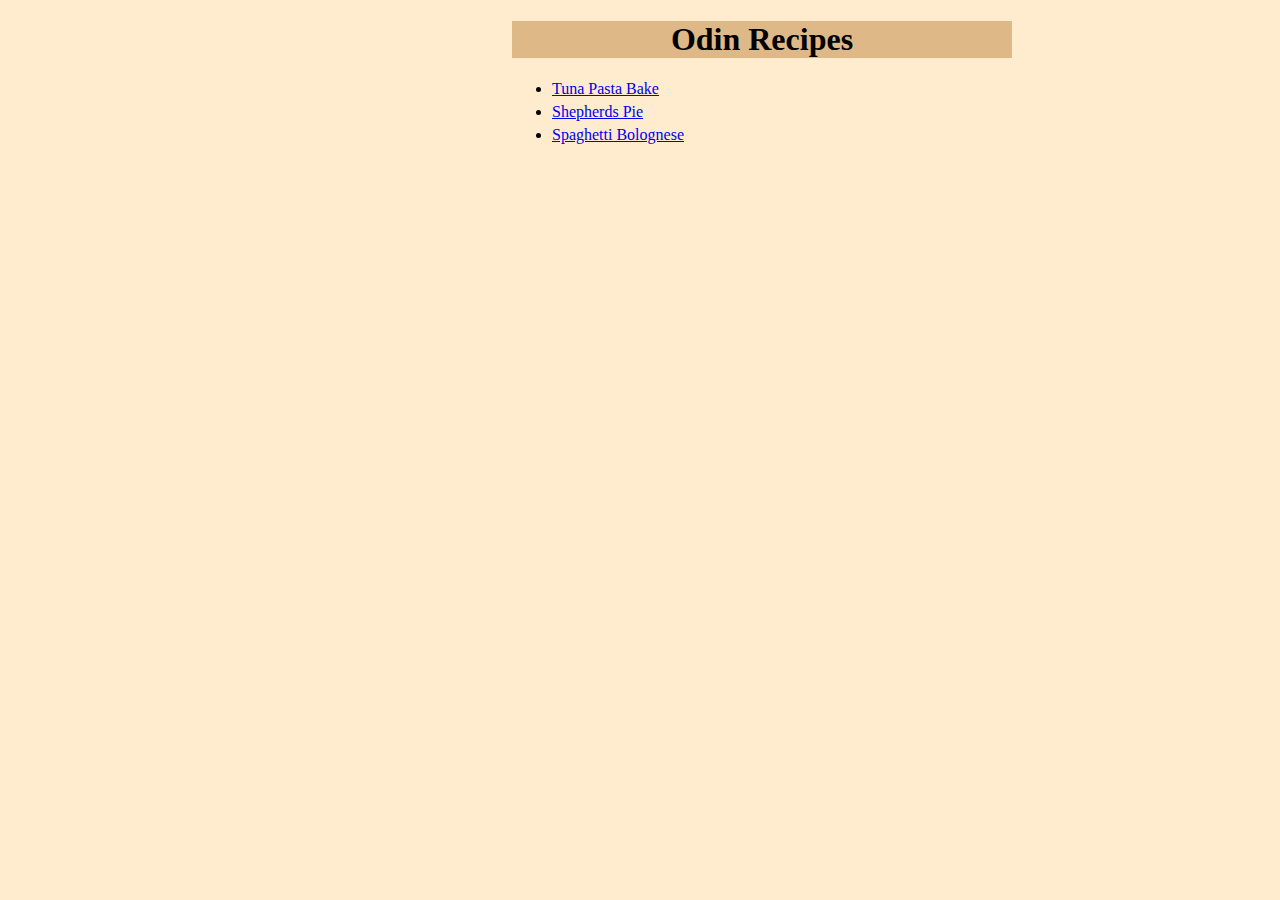
<file: index.html>
<!DOCTYPE html>
<html lang="en">
  <head>
    <meta charset="UTF-8">
    <link rel="stylesheet" href="stylesheets/styles.css">
    <title>Odin Recipes</title>
  </head>
  <body>
    <h1>Odin Recipes</h1>
    <ul>
      <li><a href="recipes/tuna-pasta-bake.html">Tuna Pasta Bake</a></li>
      <li><a href="recipes/shepherds-pie.html">Shepherds Pie</a></li>
      <li><a href="recipes/spaghetti-bolognese.html">Spaghetti Bolognese</a></li>
    </ul>
  </body>
</html>
</file>
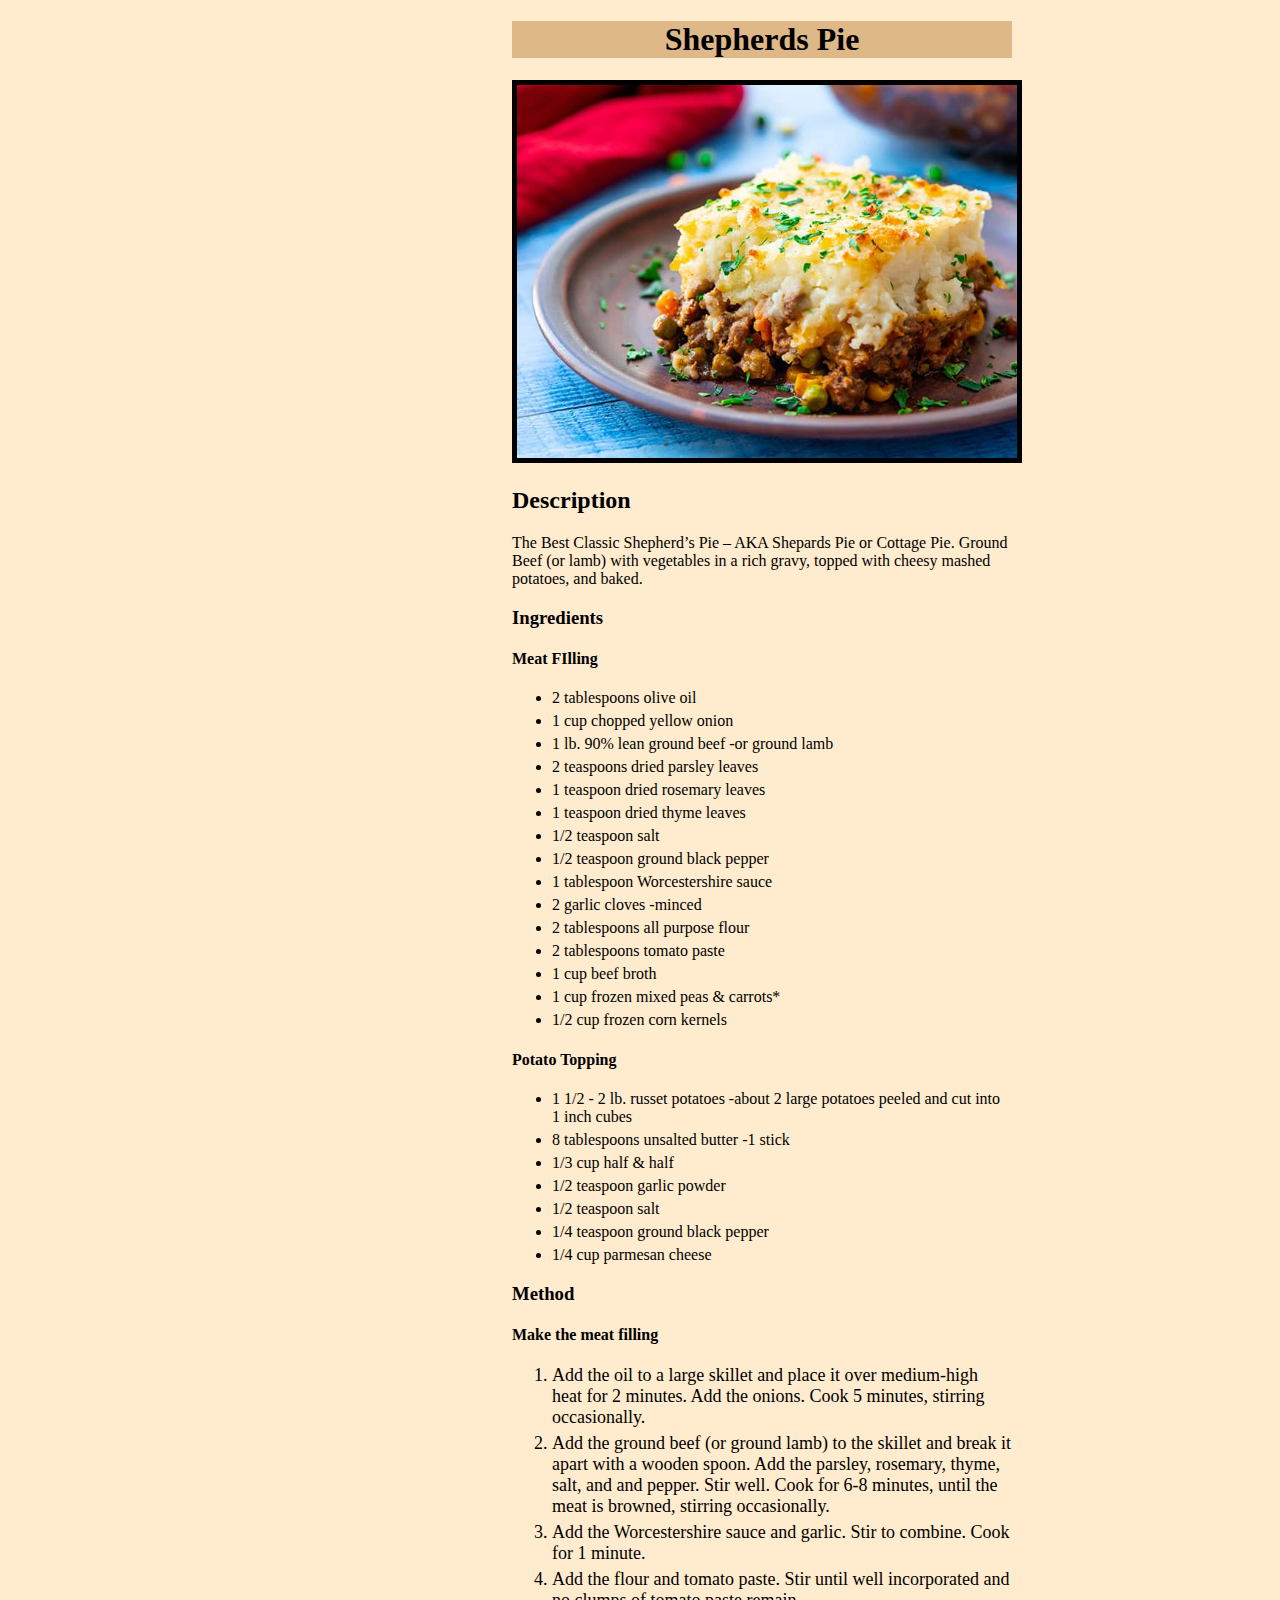
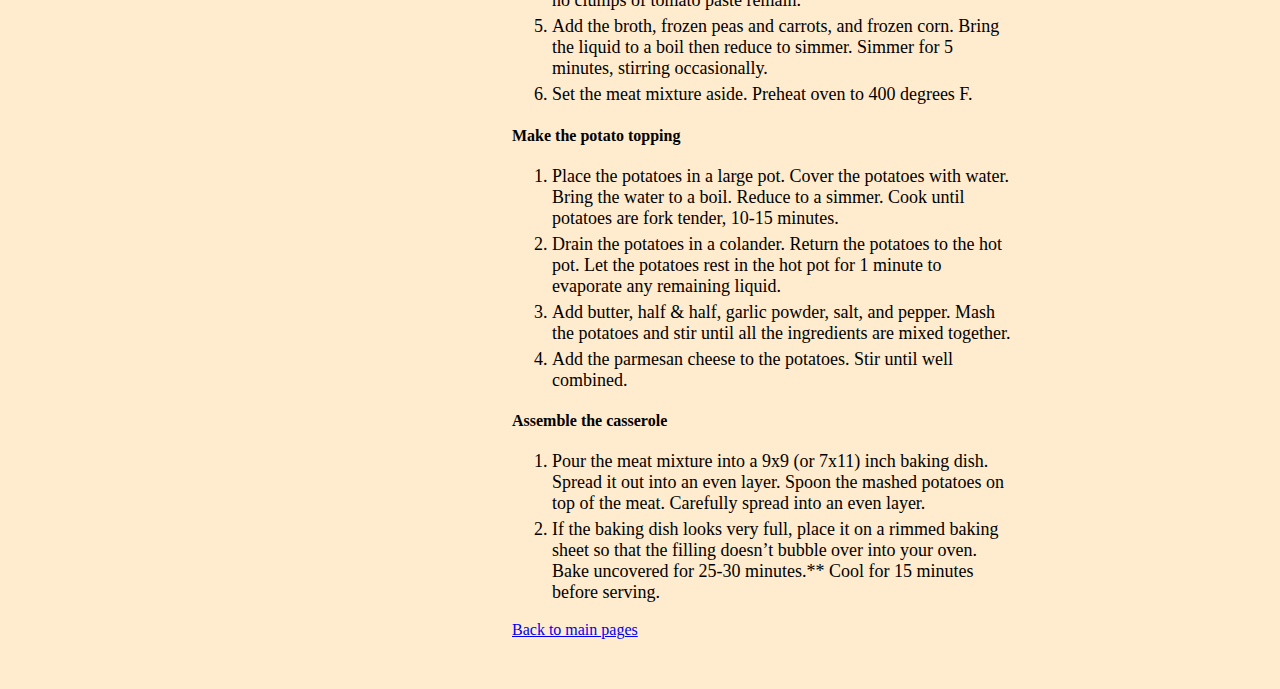
<file: recipes/shepherds-pie.html>
<!DOCTYPE html>
<html lang="en">
  <head>
    <meta charset="UTF-8">
    <link rel="stylesheet" href="../stylesheets/styles.css">
    <title>Shepherds Pie</title>
  </head>
  <body>
    <h1>Shepherds Pie</h1>
    <img src="../images/The-Best-Classic-Shepherds-Pie-2.jpg" alt="">
    <h2>Description</h2>
    <p>The Best Classic Shepherd’s Pie – AKA Shepards Pie or Cottage Pie. 
      Ground Beef (or lamb) with vegetables in a rich gravy, topped with cheesy mashed potatoes, and baked.</p>
    <h3>Ingredients</h3>
    <h4>Meat FIlling</h4>
    <ul>
      <li>2 tablespoons olive oil</li>
      <li>1 cup chopped yellow onion</li>
      <li>1 lb. 90% lean ground beef -or ground lamb</li>
      <li>2 teaspoons dried parsley leaves</li>
      <li>1 teaspoon dried rosemary leaves</li>
      <li>1 teaspoon dried thyme leaves</li>
      <li>1/2 teaspoon salt</li>
      <li>1/2 teaspoon ground black pepper</li>
      <li>1 tablespoon Worcestershire sauce</li>
      <li>2 garlic cloves -minced</li>
      <li>2 tablespoons all purpose flour</li>
      <li>2 tablespoons tomato paste</li>
      <li>1 cup beef broth</li>
      <li>1 cup frozen mixed peas & carrots*</li>
      <li>1/2 cup frozen corn kernels</li>
    </ul>
    <h4>Potato Topping</h4>
    <ul>
      <li>1 1/2 - 2 lb. russet potatoes -about 2 large potatoes peeled and cut into 1 inch cubes</li>
      <li>8 tablespoons unsalted butter -1 stick</li>
      <li>1/3 cup half & half</li>
      <li>1/2 teaspoon garlic powder</li>
      <li>1/2 teaspoon salt</li>
      <li>1/4 teaspoon ground black pepper</li>
      <li>1/4 cup parmesan cheese</li>
    </ul>
    <h3>Method</h3>
    <h4>Make the meat filling</h4>
    <ol>
      <li>Add the oil to a large skillet and place it over medium-high heat for 2 minutes. Add the onions. Cook 5 minutes, stirring occasionally.</li>
      <li>Add the ground beef (or ground lamb) to the skillet and break it apart with a wooden spoon. Add the parsley, rosemary, thyme, salt, and and pepper. Stir well. Cook for 6-8 minutes, until the meat is browned, stirring occasionally.</li>
      <li>Add the Worcestershire sauce and garlic. Stir to combine. Cook for 1 minute.</li>
      <li>Add the flour and tomato paste. Stir until well incorporated and no clumps of tomato paste remain.</li>
      <li>Add the broth, frozen peas and carrots, and frozen corn. Bring the liquid to a boil then reduce to simmer. Simmer for 5 minutes, stirring occasionally.</li>
      <li>Set the meat mixture aside. Preheat oven to 400 degrees F.</li>
    </ol>
    <h4>Make the potato topping</h4>
    <ol>
      <li>Place the potatoes in a large pot. Cover the potatoes with water. Bring the water to a boil. Reduce to a simmer. Cook until potatoes are fork tender, 10-15 minutes.</li>
      <li>Drain the potatoes in a colander. Return the potatoes to the hot pot. Let the potatoes rest in the hot pot for 1 minute to evaporate any remaining liquid.</li>
      <li>Add butter, half & half, garlic powder, salt, and pepper. Mash the potatoes and stir until all the ingredients are mixed together.</li>
      <li>Add the parmesan cheese to the potatoes. Stir until well combined.</li>
    </ol>
    <h4>Assemble the casserole</h4>
    <ol>
      <li>Pour the meat mixture into a 9x9 (or 7x11) inch baking dish. Spread it out into an even layer. Spoon the mashed potatoes on top of the meat. Carefully spread into an even layer.</li>
      <li>If the baking dish looks very full, place it on a rimmed baking sheet so that the filling doesn’t bubble over into your oven. Bake uncovered for 25-30 minutes.** Cool for 15 minutes before serving.</li>
    </ol>
    <div class="back">
      <a href="../index.html" >Back to main pages</a>
    </div>
  </body>
</html>
</file>
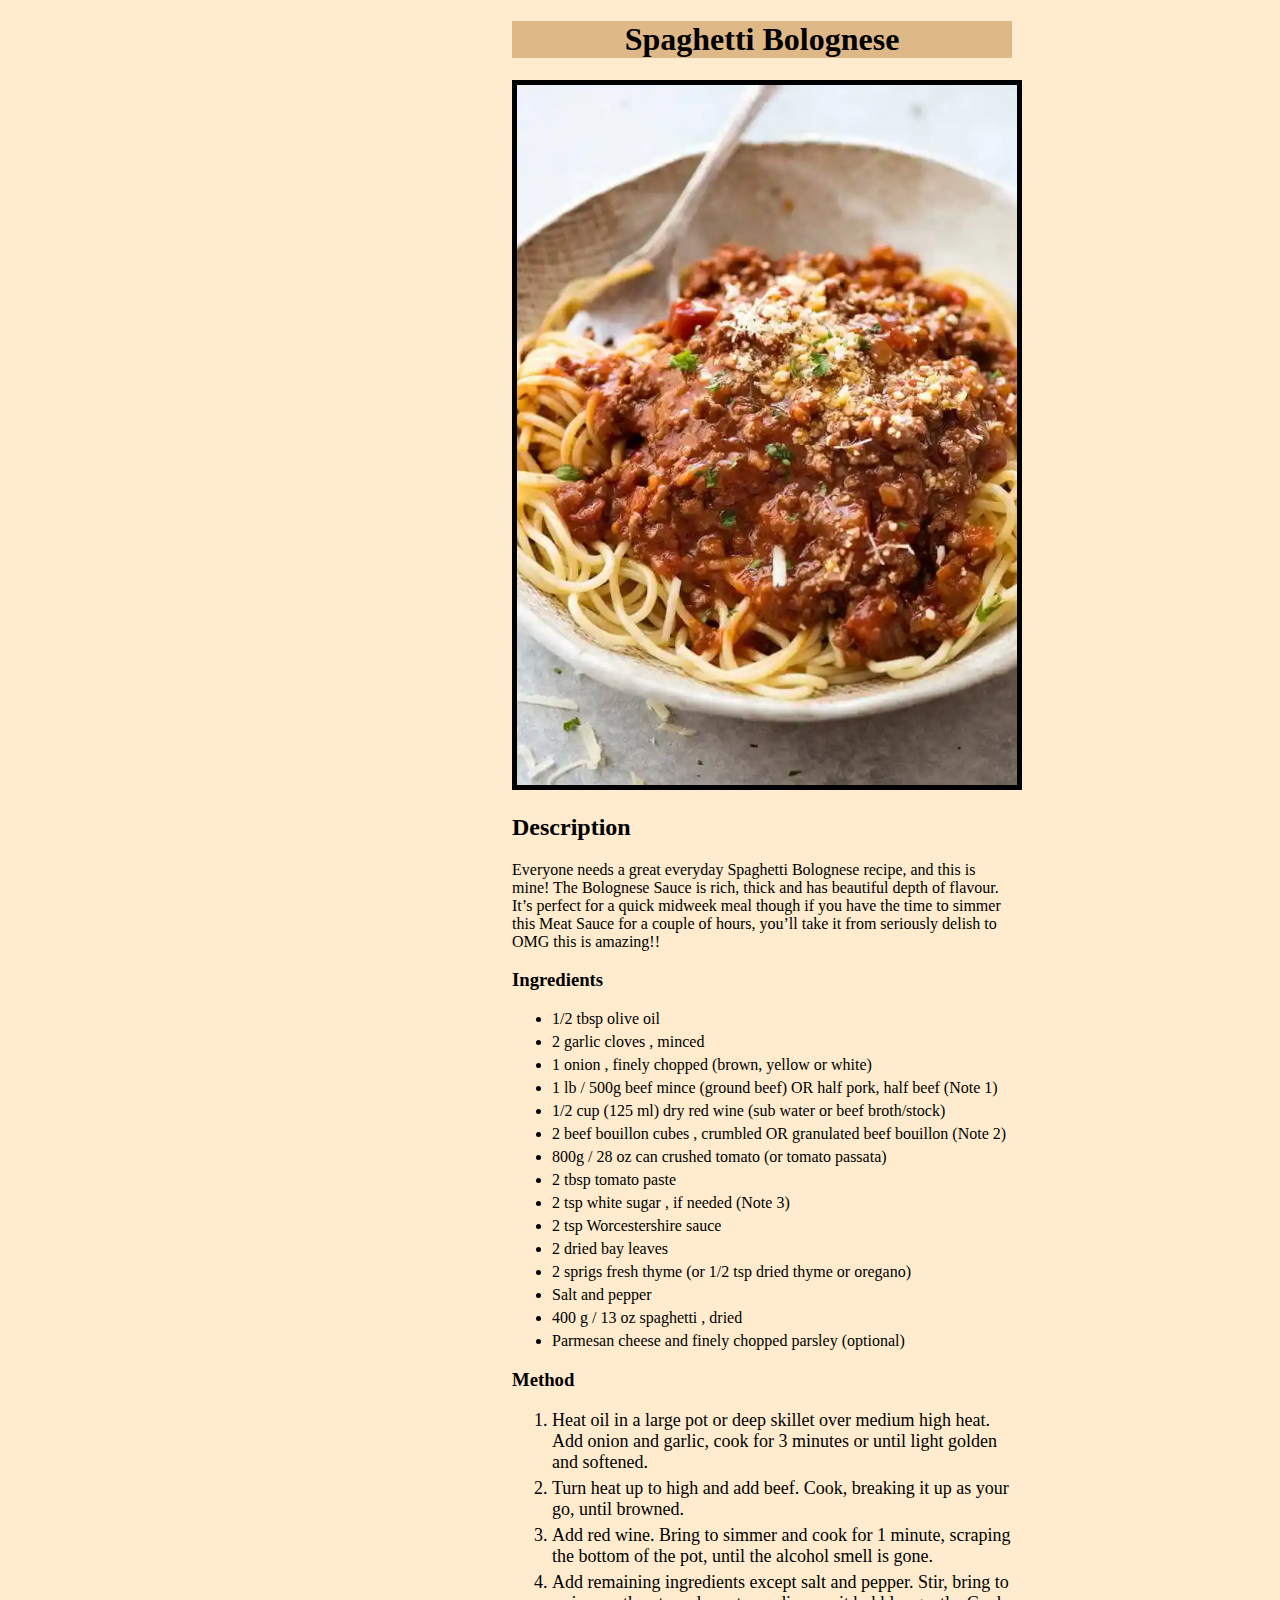
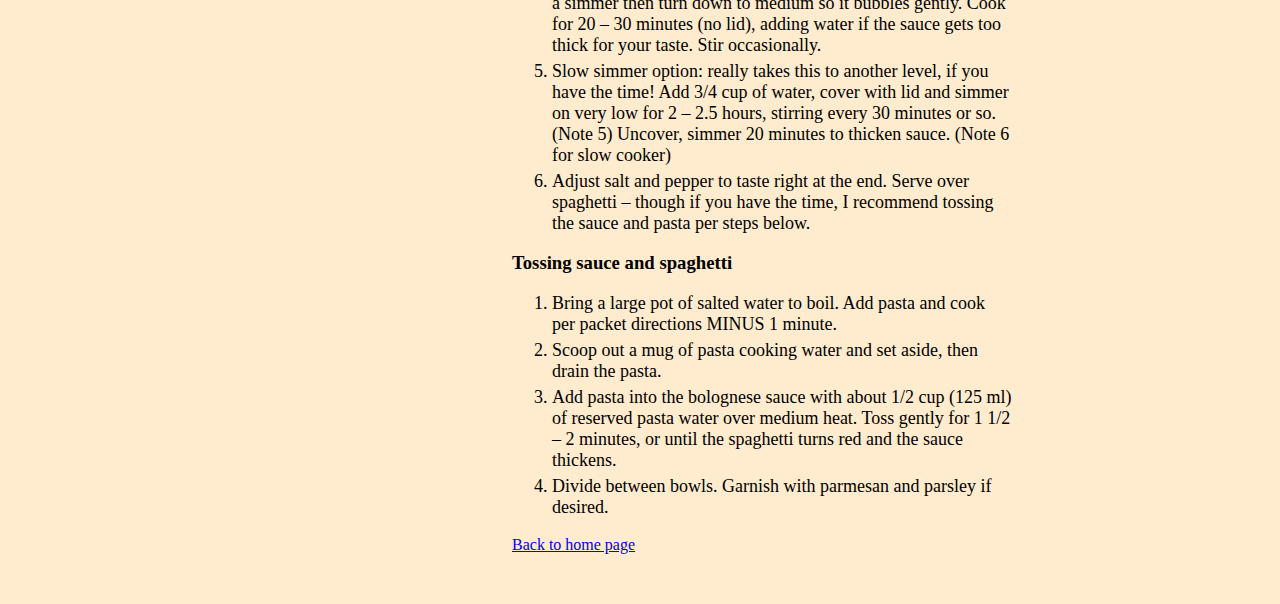
<file: recipes/spaghetti-bolognese.html>
<!DOCTYPE html>
<html lang="en">
<head>
  <meta charset="UTF-8">
  <title>Spaghetti Bolognese</title>
  <link rel="stylesheet" href="../stylesheets/styles.css">
</head>
<body>
  <h1>Spaghetti Bolognese</h1>
  <img src="../images/Spaghetti-Bolognese.webp" alt="">
  <h2>Description</h2>
  <p>Everyone needs a great everyday Spaghetti Bolognese recipe, and this is mine! 
    The Bolognese Sauce is rich, thick and has beautiful depth of flavour. 
    It’s perfect for a quick midweek meal though if you have the time to simmer this Meat Sauce for a couple of hours, 
    you’ll take it from seriously delish to OMG this is amazing!!</p>
  <h3>Ingredients</h3>
  <ul>
    <li> 1/2 tbsp olive oil</li>
    <li>2 garlic cloves , minced</li>
    <li>1 onion , finely chopped (brown, yellow or white)</li>
    <li>1 lb / 500g beef mince (ground beef) OR half pork, half beef (Note 1)</li>
    <li>1/2 cup (125 ml) dry red wine (sub water or beef broth/stock)</li>
    <li>2 beef bouillon cubes , crumbled OR granulated beef bouillon (Note 2)</li>
    <li>800g / 28 oz can crushed tomato (or tomato passata)</li>
    <li>2 tbsp tomato paste</li>
    <li>2 tsp white sugar , if needed (Note 3)</li>
    <li>2 tsp Worcestershire sauce</li>
    <li>2 dried bay leaves</li>
    <li>2 sprigs fresh thyme (or 1/2 tsp dried thyme or oregano)</li>
    <li>Salt and pepper</li>
    <li>400 g / 13 oz spaghetti , dried</li>
    <li>Parmesan cheese and finely chopped parsley (optional)</li>
  </ul>
  <h3>Method</h3>
  <ol>
    <li>Heat oil in a large pot or deep skillet over medium high heat. Add onion and garlic, cook for 3 minutes or until light golden and softened.</li>
    <li>Turn heat up to high and add beef. Cook, breaking it up as your go, until browned.</li>
    <li>Add red wine. Bring to simmer and cook for 1 minute, scraping the bottom of the pot, until the alcohol smell is gone.</li>
    <li>Add remaining ingredients except salt and pepper. Stir, bring to a simmer then turn down to medium so it bubbles gently. Cook for 20 – 30 minutes (no lid), adding water if the sauce gets too thick for your taste. Stir occasionally.</li>
    <li>Slow simmer option: really takes this to another level, if you have the time! Add 3/4 cup of water, cover with lid and simmer on very low for 2 – 2.5 hours, stirring every 30 minutes or so. (Note 5) Uncover, simmer 20 minutes to thicken sauce. (Note 6 for slow cooker)</li>
    <li>Adjust salt and pepper to taste right at the end. Serve over spaghetti – though if you have the time, I recommend tossing the sauce and pasta per steps below.</li>
  </ol>
  <h3>Tossing sauce and spaghetti</h3>
  <ol>
    <li>Bring a large pot of salted water to boil. Add pasta and cook per packet directions MINUS 1 minute.</li>
    <li>Scoop out a mug of pasta cooking water and set aside, then drain the pasta.</li>
    <li>Add pasta into the bolognese sauce with about 1/2 cup (125 ml) of reserved pasta water over medium heat. Toss gently for 1 1/2 – 2 minutes, or until the spaghetti turns red and the sauce thickens.</li>
    <li>Divide between bowls. Garnish with parmesan and parsley if desired.</li>
  </ol>
  <div class="back">
    <a href="../index.html" >Back to home page</a>
  </div>
</body>
</html>
</file>
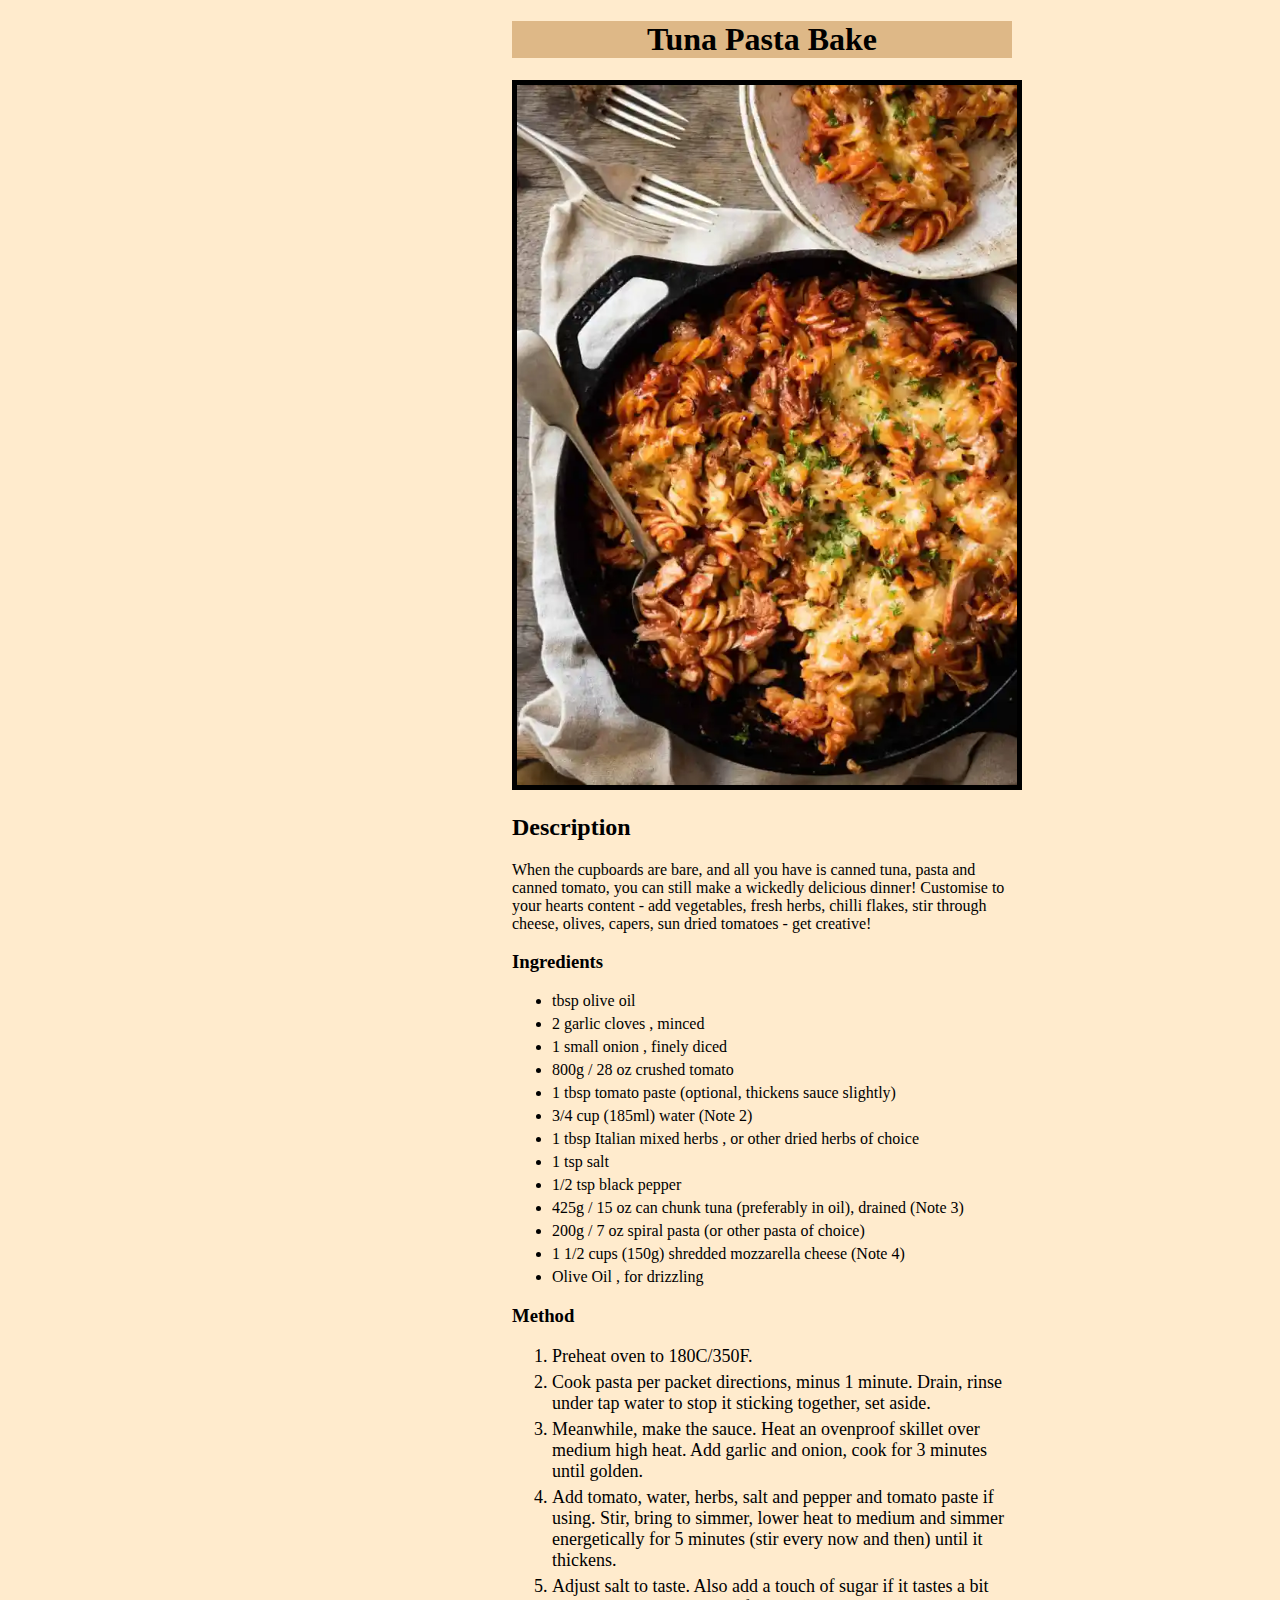
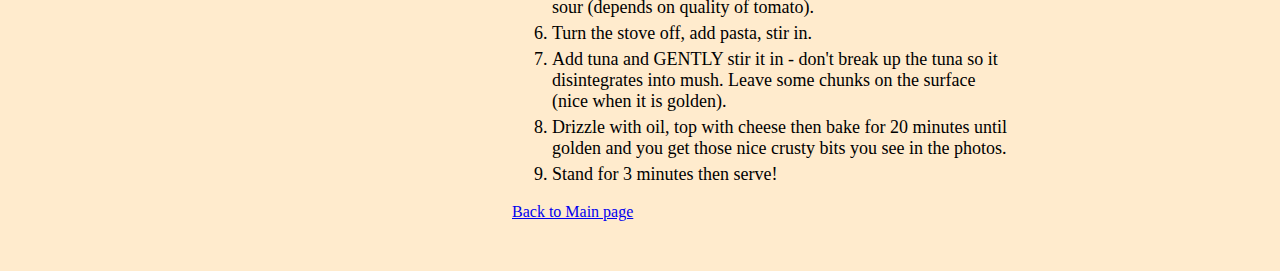
<file: recipes/tuna-pasta-bake.html>
<!DOCTYPE html>
<html lang="en">
  <head>
    <meta charset="UTF-8">
    <link rel="stylesheet" href="../stylesheets/styles.css">
    <title>Tuna Pasta Bake</title>
  </head>
  <body>
    <h1>Tuna Pasta Bake</h1>
    <img src="../images/Tuna-Pasta-Bake-2.webp" alt="Image of freshly baked tuna pasta bake">
    <h2>Description</h2>
    <p>When the cupboards are bare, and all you have is canned tuna, pasta and canned 
      tomato, you can still make a wickedly delicious dinner! Customise to your hearts 
      content - add vegetables, fresh herbs, chilli flakes, stir through cheese, 
      olives, capers, sun dried tomatoes - get creative! </p>
    <h3>Ingredients</h3>
    <ul>
      <li>tbsp olive oil</li> 
      <li>2 garlic cloves , minced</li>
      <li>1 small onion , finely diced</li>
      <li>800g / 28 oz crushed tomato</li>
      <li>1 tbsp tomato paste (optional, thickens sauce slightly)</li>
      <li>3/4 cup (185ml) water (Note 2)</li>
      <li>1 tbsp Italian mixed herbs , or other dried herbs of choice</li>
      <li>1 tsp salt</li>
      <li>1/2 tsp black pepper</li>
      <li>425g / 15 oz can chunk tuna (preferably in oil), drained (Note 3)</li>
      <li>200g / 7 oz spiral pasta (or other pasta of choice)</li>
      <li>1 1/2 cups (150g) shredded mozzarella cheese (Note 4)</li>
      <li>Olive Oil , for drizzling</li>
    </ul>
    <h3>Method</h3>
    <ol>
      <li>Preheat oven to 180C/350F.</li>
      <li>Cook pasta per packet directions, minus 1 minute. Drain, rinse under tap water to stop it sticking together, set aside.</li>
      <li>Meanwhile, make the sauce. Heat an ovenproof skillet over medium high heat. Add garlic and onion, cook for 3 minutes until golden.</li>
      <li>Add tomato, water, herbs, salt and pepper and tomato paste if using. Stir, bring to simmer, lower heat to medium and simmer energetically for 5 minutes (stir every now and then) until it thickens.</li>
      <li>Adjust salt to taste. Also add a touch of sugar if it tastes a bit sour (depends on quality of tomato).</li>
      <li>Turn the stove off, add pasta, stir in.</li>
      <li>Add tuna and GENTLY stir it in - don't break up the tuna so it disintegrates into mush. Leave some chunks on the surface (nice when it is golden).</li>
      <li>Drizzle with oil, top with cheese then bake for 20 minutes until golden and you get those nice crusty bits you see in the photos.</li>
      <li>Stand for 3 minutes then serve!</li>
    </ol>
    <div class="back">
      <a href="../index.html" >Back to Main page</a>
    </div>
  </body>
</html>
</file>
<file: stylesheets/styles.css>
body {
  width: 500px;
  font: "Times New Roman", Times, Serif;
  background-color: blanchedalmond;
  margin-left: 40%;
}
img {
  height: auto;
  width: 500px;
  border: 5px solid black;
}
h1 {
  text-align: center;
  background-color: burlywood;
}
li {
  margin-bottom: 5px;
}
ol {
  font-size: 18px;
}
.back {
  margin-bottom: 50px;
}
</file>
